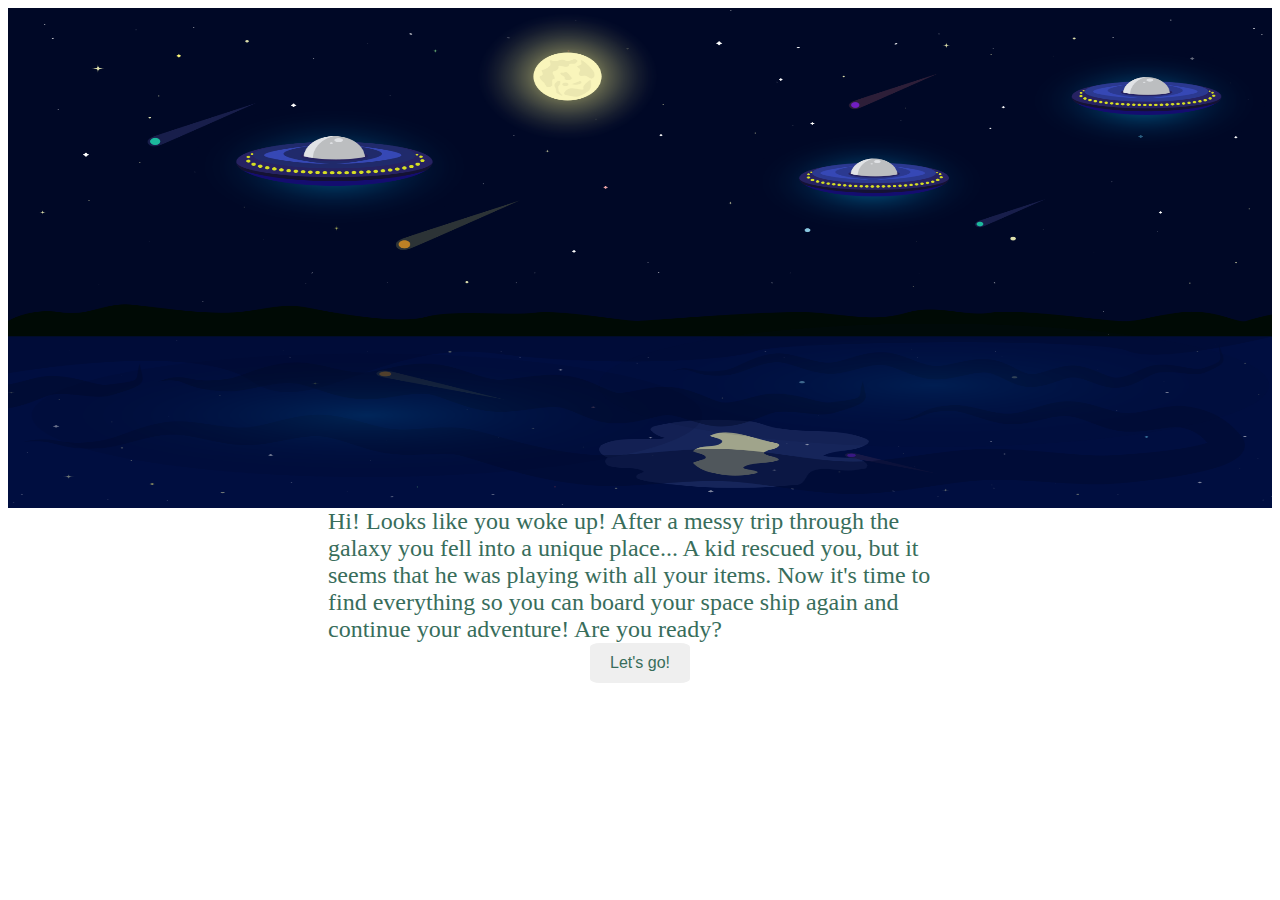
<file: index.html>
<!DOCTYPE html>
<html lang="en">
  <head>
    <meta charset="UTF-8" />
    <meta http-equiv="X-UA-Compatible" content="IE=edge" />
    <meta name="viewport" content="width=device-width, initial-scale=1.0" />
    <link rel="stylesheet" href="main.css" />
    <title>Game</title>
  </head>
  <body>
    <!-- images from pixabay- free licence -->
    <img class="first-room" src="ufo.png" alt="first room" />
    <div>
      <p>
        Hi! Looks like you woke up! After a messy trip through the galaxy you
        fell into a unique place... A kid rescued you, but it seems that he was
        playing with all your items. Now it's time to find everything so you can
        board your space ship again and continue your adventure! Are you ready?
      </p>
    </div>
  </body>
  <footer>
    <button><a href="page2.html">Let's go!</a></button>
  </footer>
</html>
</file>
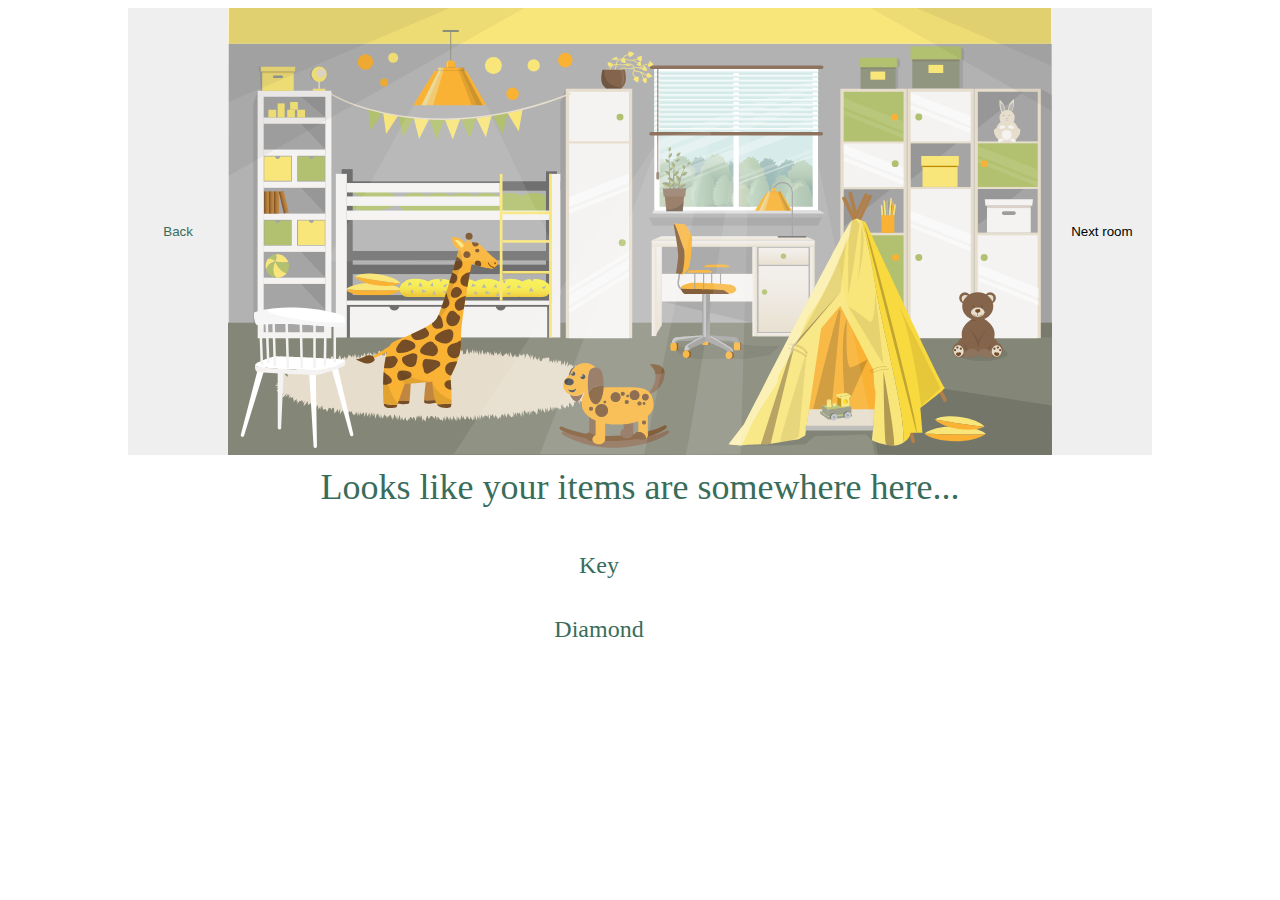
<file: page2.html>
<!DOCTYPE html>
<html lang="en">
  <head>
    <meta charset="UTF-8" />
    <meta http-equiv="X-UA-Compatible" content="IE=edge" />
    <meta name="viewport" content="width=device-width, initial-scale=1.0" />
    <link rel="stylesheet" href="page2.css" />
    <script src="page2.js" defer></script>
    <title>Game</title>
  </head>
  <body>
    <button class="back"><a href="index.html">Back</a></button>
    <button class="next" id="next_room">Next room</button>
    <!-- https://www.w3schools.com/tags/tag_area.asp -->
    <img class="first-room" src="room.svg" alt="first room" usemap="#workmap" />
    <map name="workmap">
      <area
        id="box_yellow"
        shape="rect"
        coords="40,80,90,120"
        alt="Yellow box"
      />
      <area
        id="box_drawer"
        shape="rect"
        coords="700,305,780,340"
        alt="Drawer"
      />
    </map>
    <div class="info">
      <p id="info">Looks like your items are somewhere here...</p>
      <p>
        Key <img class="key" id="key" src="key.png" alt="key" />
        <img id="star_key" src="star.gif" alt="" />
      </p>
      <p>
        Diamond
        <img class="diamond" id="diamond" src="diamond.png" alt="diamond" />
        <img id="star_diamond" src="star.gif" alt="" />
      </p>
    </div>
  </body>
</html>
</file>
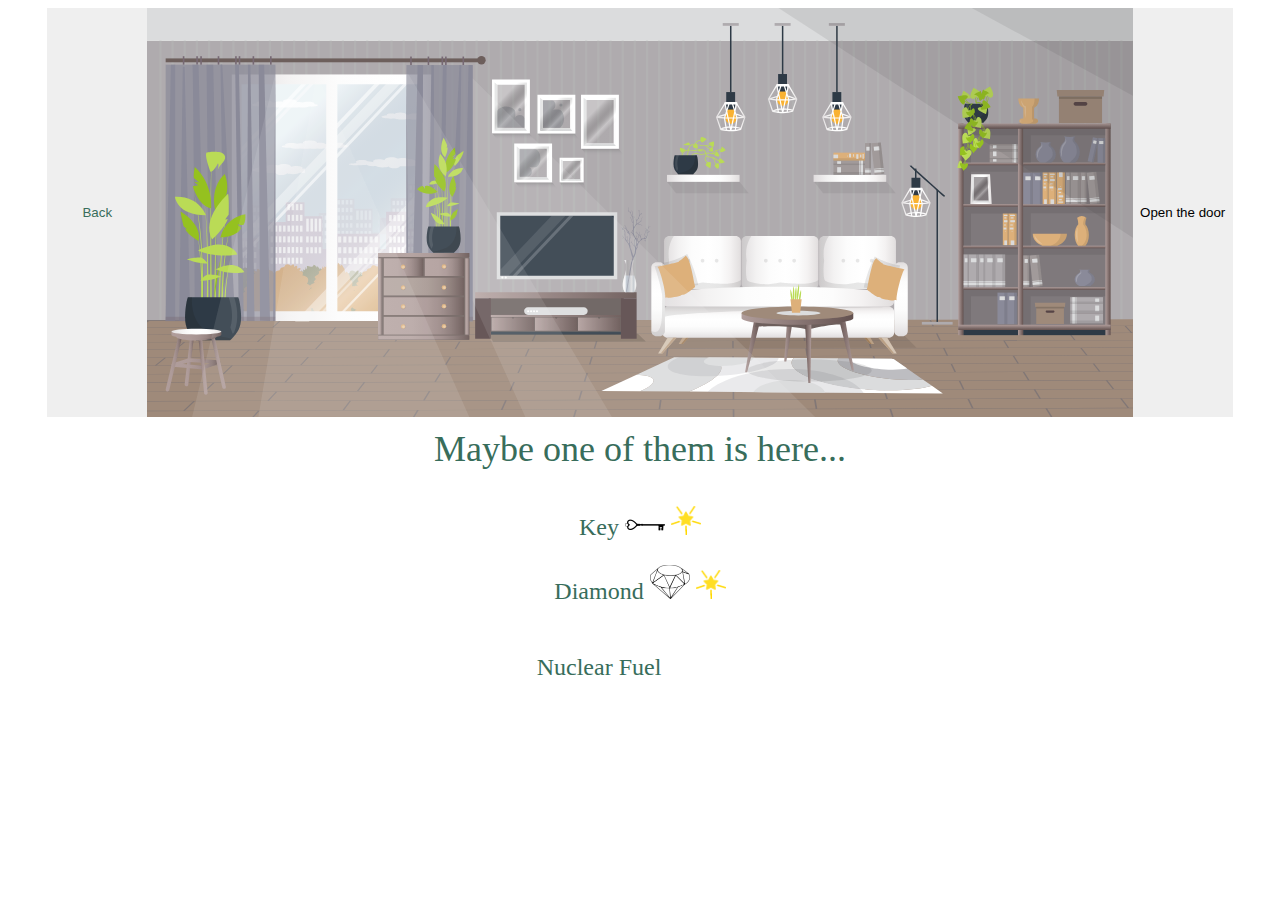
<file: page3.html>
<!DOCTYPE html>
<html lang="en">
  <head>
    <meta charset="UTF-8" />
    <meta http-equiv="X-UA-Compatible" content="IE=edge" />
    <meta name="viewport" content="width=device-width, initial-scale=1.0" />
    <link rel="stylesheet" href="page3.css" />
    <script src="page3.js" defer></script>
    <title>Game</title>
  </head>
  <body>
    <button class="back"><a href="page2.html">Back</a></button>
    <button class="next" id="next_Door">Open the door</button>
    <img
      class="livingroom"
      src="living-room.svg"
      alt="living room"
      usemap="#workmap"
    />
    <map name="workmap">
      <area
        id="box_pillow"
        shape="rect"
        coords="680,320,720,380"
        alt="box pillow"
      />
    </map>
    <div class="info3">
      <p id="info3">Maybe one of them is here...</p>
      <p>
        Key <img class="key" id="key" src="key.png" alt="key" />
        <img id="star_key" src="star.gif" alt="" />
      </p>
      <p>
        Diamond
        <img class="diamond" id="diamond" src="diamond.png" alt="diamond" />
        <img id="star_diamond" src="star.gif" alt="" />
      </p>

      <p>
        Nuclear Fuel <img class="fuel" id="fuel" src="fuel.png" alt="fuel" />
        <img id="star_fuel" src="star.gif" alt="" />
      </p>
    </div>
  </body>
</html>
</file>
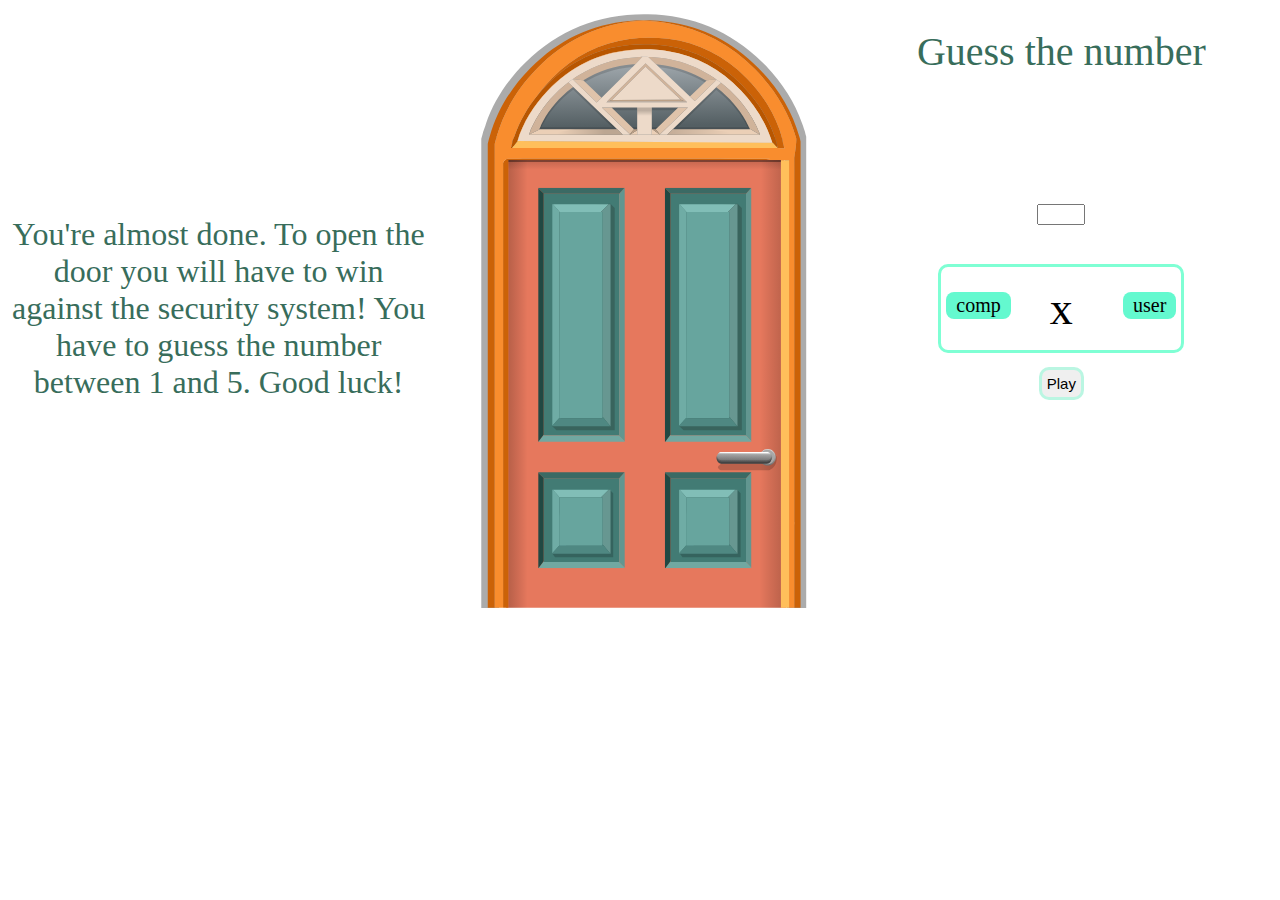
<file: page4.html>
<!DOCTYPE html>
<html lang="en">
  <head>
    <meta charset="UTF-8" />
    <meta http-equiv="X-UA-Compatible" content="IE=edge" />
    <meta name="viewport" content="width=device-width, initial-scale=1.0" />
    <link rel="stylesheet" href="page4.css" />
    <script src="page4.js" defer></script>
    <title>Game</title>
  </head>
  <body>
    <img class="door" src="door.svg" alt="door" />
    <div class="info">
      <p>
        You're almost done. To open the door you will have to win against the
        security system! You have to guess the number between 1 and 5. Good
        luck!
      </p>
    </div>
    <div class="title">Guess the number</div>

    <div class="panel">
      <div id="user_name" class="username">user</div>
      <div id="comp_name" class="compname">comp</div>
      <span id="user_score"></span>x<span id="comp_score"></span>
    </div>
    <div class="choices">
      <input id="user_choice" type="number" ¨ min="1" max="5" />
      <div id="comp_choice"></div>
    </div>
    <div class="result">
      <div id="result"></div>
    </div>
    <img id="star" src="star.gif" alt="" />
    <button id="play">Play</button>
  </body>
</html>
</file>
<file: main.css>
body {
  display: flex;
  flex-direction: column;
  justify-content: center;
  align-content: center;
  flex-wrap: wrap;
  font-size: 1.5em;
  color: rgb(56, 109, 91);
}
p {
  margin: auto 20rem;
}
a {
  text-decoration: none;
  color: rgb(56, 109, 91);
}
img {
  height: 500px;
}
footer {
  display: flex;
  flex-direction: column;
  justify-content: center;
  align-content: center;
  flex-wrap: wrap;
}
button {
  border: 0;
  line-height: 2.5;
  padding: 0 20px;
  font-size: 1rem;
  text-align: center;
  border-radius: 10%;
}

button:hover {
  background-color: rgb(126, 249, 208);
  border-color: aquamarine;
}
</file>
<file: page2.css>
body {
  display: grid;
  grid-template-columns: 1fr 1fr 1fr;
  grid-template-rows: auto auto;
  grid-column-gap: 0px;
  grid-row-gap: 0px;
  justify-content: center;
  align-content: center;
  font-size: 1.5em;
  color: rgb(56, 109, 91);
}

.first-room {
  grid-column: 2;
  grid-row: 1;
  zoom: 75%;
}
.info {
  grid-column: 2;
  grid-row: 2;
  text-align: center;
}
#info {
  font-size: 1.5em;
  margin-top: 0.3em;
}
.back {
  grid-column: 1;
  grid-row: 1;
  width: 100px;
  /* height: 50px; */
  justify-self: flex-end;
  transition-duration: 0.4s;
  border: 0em;
}
.next {
  grid-column: 3;
  grid-row: 1;
  width: 100px;
  /* height: 50px; */
  justify-self: flex-start;
  transition-duration: 0.4s;
  border: 0em;
}
a {
  text-decoration: none;
  color: rgb(56, 109, 91);
}
button:hover {
  background-color: rgb(126, 249, 208);
  border-color: aquamarine;
}
.key {
  width: 40px;
}
.diamond {
  width: 40px;
}

#box_yellow:hover {
  cursor: pointer;
}
#box_drawer:hover {
  cursor: pointer;
}

#star_key,
#star_diamond {
  width: 30px;
}
</file>
<file: page3.css>
body {
  display: grid;
  grid-template-columns: 1fr 1fr 1fr;
  grid-template-rows: auto auto;
  grid-column-gap: 0px;
  grid-row-gap: 0px;
  justify-content: center;
  align-content: center;
  font-size: 1.5em;
  color: rgb(56, 109, 91);
}
.livingroom {
  grid-column: 2;
  grid-row: 1;
  zoom: 75%;
}
.info3 {
  grid-column: 2;
  grid-row: 2;
  text-align: center;
}
a {
  text-decoration: none;
  color: rgb(56, 109, 91);
}
button:hover {
  background-color: rgb(126, 249, 208);
  border-color: aquamarine;
}
.back {
  grid-column: 1;
  grid-row: 1;
  width: 100px;
  /* height: 50px; */
  justify-self: flex-end;
  transition-duration: 0.4s;
  border: 0em;
}
.next {
  grid-column: 3;
  grid-row: 1;
  width: 100px;
  /* height: 50px; */
  justify-self: flex-start;
  transition-duration: 0.4s;
  border: 0em;
}
.fuel,
.key,
.diamond {
  width: 40px;
}
#star_key,
#star_diamond,
#star_fuel {
  width: 30px;
}
#box_pillow:hover {
  cursor: pointer;
}
#info3 {
  font-size: 1.5em;
  margin-top: 0.3em;
}
</file>
<file: page4.css>
body {
  display: grid;
  grid-template-columns: 1fr 1fr 1fr;
  grid-template-rows: auto auto;
  grid-column-gap: 0px;
  grid-row-gap: 0px;
  justify-content: center;
  align-content: center;
  font-size: 2em;
  color: rgb(56, 109, 91);
}
.title {
  grid-column: 3;
  grid-row: 1;
  font-size: 40px;
  justify-self: center;
  width: fit-content;
  height: fit-content;
  margin-top: 20px;
}
.door {
  grid-column: 2;
  grid-row: 1;
  height: 800px;
  justify-self: center;
  height: 600px;
}
.info {
  grid-column: 1;
  grid-row: 1;
  text-align: center;
  align-self: center;
}

.panel {
  grid-column: 3;
  grid-row: 1;
  align-self: center;
  margin: 20px auto;
  border: solid;
  border-color: aquamarine;
  border-width: 3px;
  border-radius: 10px;
  text-align: center;
  width: 200px;
  height: fit-content;
  color: black;
  font-size: 46px;
  padding: 15px 20px;
  position: relative;
}
.username {
  width: fit-content;
  height: fit-content;
  border-radius: 8px;
  background: #64f9cf;
  color: black;
  font-size: 20px;
  padding: 2px 10px;
  position: absolute;
  top: 25px;
  right: 5px;
}

.compname {
  width: fit-content;
  height: fit-content;
  border-radius: 8px;
  background: #64f9cf;
  color: black;
  font-size: 20px;
  padding: 2px 10px;
  position: absolute;
  top: 25px;
  left: 5px;
}

.choices {
  grid-column: 3;
  grid-row: 1;
  align-self: center;
  justify-self: center;
  margin-bottom: 200px;
}

#even,
#odd {
  border: solid;
  border-color: rgba(127, 255, 212, 0.471);
  border-width: 3px;
  border-radius: 10px;
  margin: 0 20px;
  padding: 5px;
  display: inline-block;
  font-size: 25px;
}

#num0,
#num1 {
  border: solid;
  border-color: rgba(127, 255, 212, 0.471);
  border-width: 3px;
  border-radius: 10px;
  margin: 0 20px;
  padding: 5px;
  display: inline-block;
  font-size: 25px;
}

#play {
  grid-column: 3;
  grid-row: 1;
  align-self: center;
  justify-self: center;
  border: solid;
  border-color: rgba(127, 255, 212, 0.471);
  border-width: 3px;
  border-radius: 10px;
  margin: 0 20px;
  padding: 5px;
  display: inline-block;
  font-size: 15px;
  margin-top: 150px;
}

.result {
  grid-column: 3;
  grid-row: 1;
  align-self: center;
  justify-self: center;
  margin-top: 250px;
  color: rgb(255, 94, 0);
}

#star {
  grid-column: 3;
  grid-row: 1;
  align-self: center;
  justify-self: center;
  margin-top: 420px;
}
</file>
